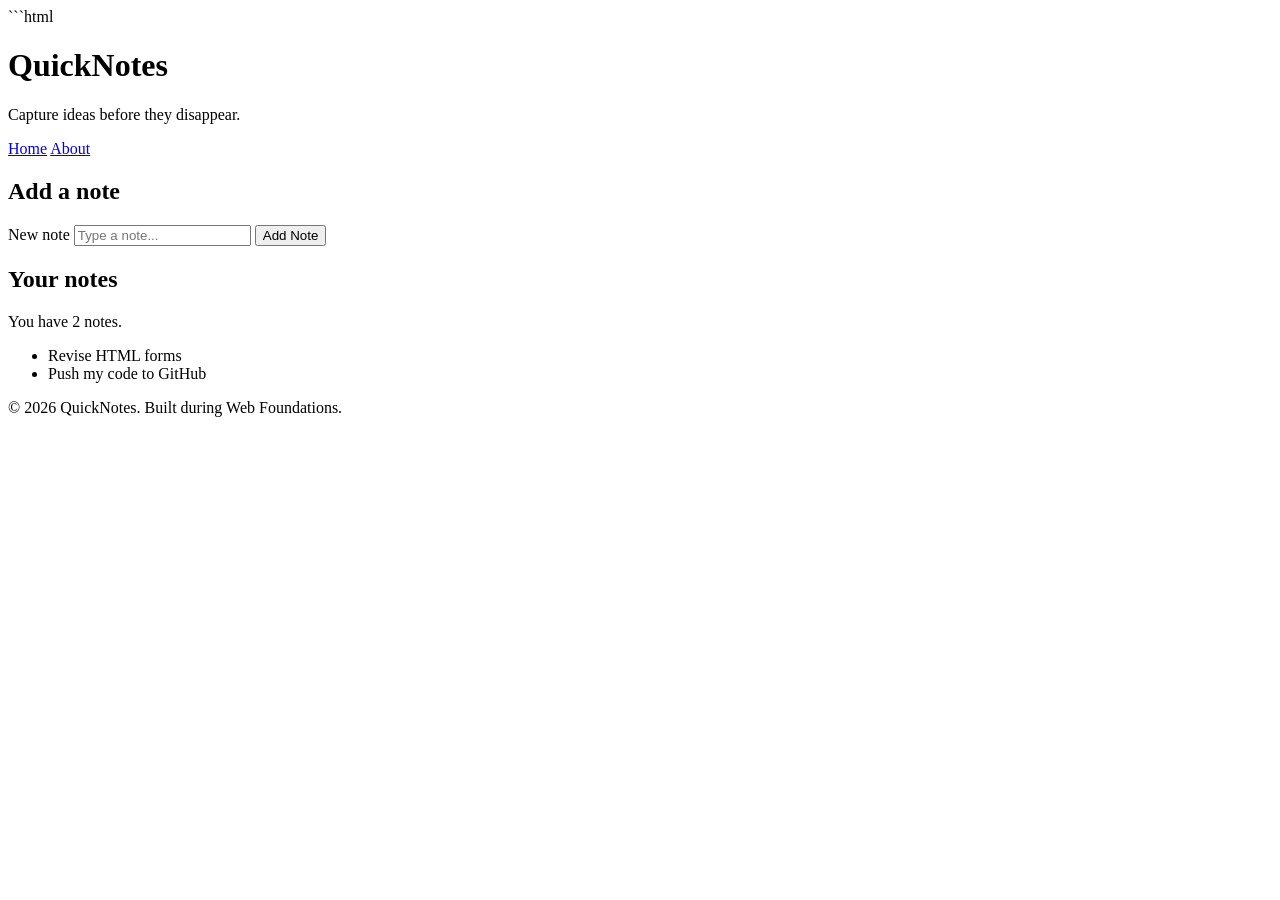
<file: day1/index.html>
```html
<!DOCTYPE html>
<html lang="en">
  <head>
    <meta charset="UTF-8" />
    <meta name="viewport" content="width=device-width, initial-scale=1.0" />
    <title>QuickNotes</title>
  </head>
  <body>
    <header>
      <h1>QuickNotes</h1>
      <p>Capture ideas before they disappear.</p>

      <nav>
        <a href="index.html">Home</a>
        <a href="about.html">About</a>
      </nav>
    </header>

    <main>
      <section>
        <h2>Add a note</h2>
        <form id="note-form">
          <label for="note-input">New note</label>
          <input
            type="text"
            id="note-input"
            placeholder="Type a note..."
          />
          <button type="submit">Add Note</button>
        </form>
      </section>

      <section>
        <h2>Your notes</h2>
        <p id="note-count">You have 2 notes.</p>
        <ul id="notes-list">
          <li>Revise HTML forms</li>
          <li>Push my code to GitHub</li>
        </ul>
      </section>
    </main>

    <footer>
      <p>&copy; 2026 QuickNotes. Built during Web Foundations.</p>
    </footer>
  </body>
</html>
</file>
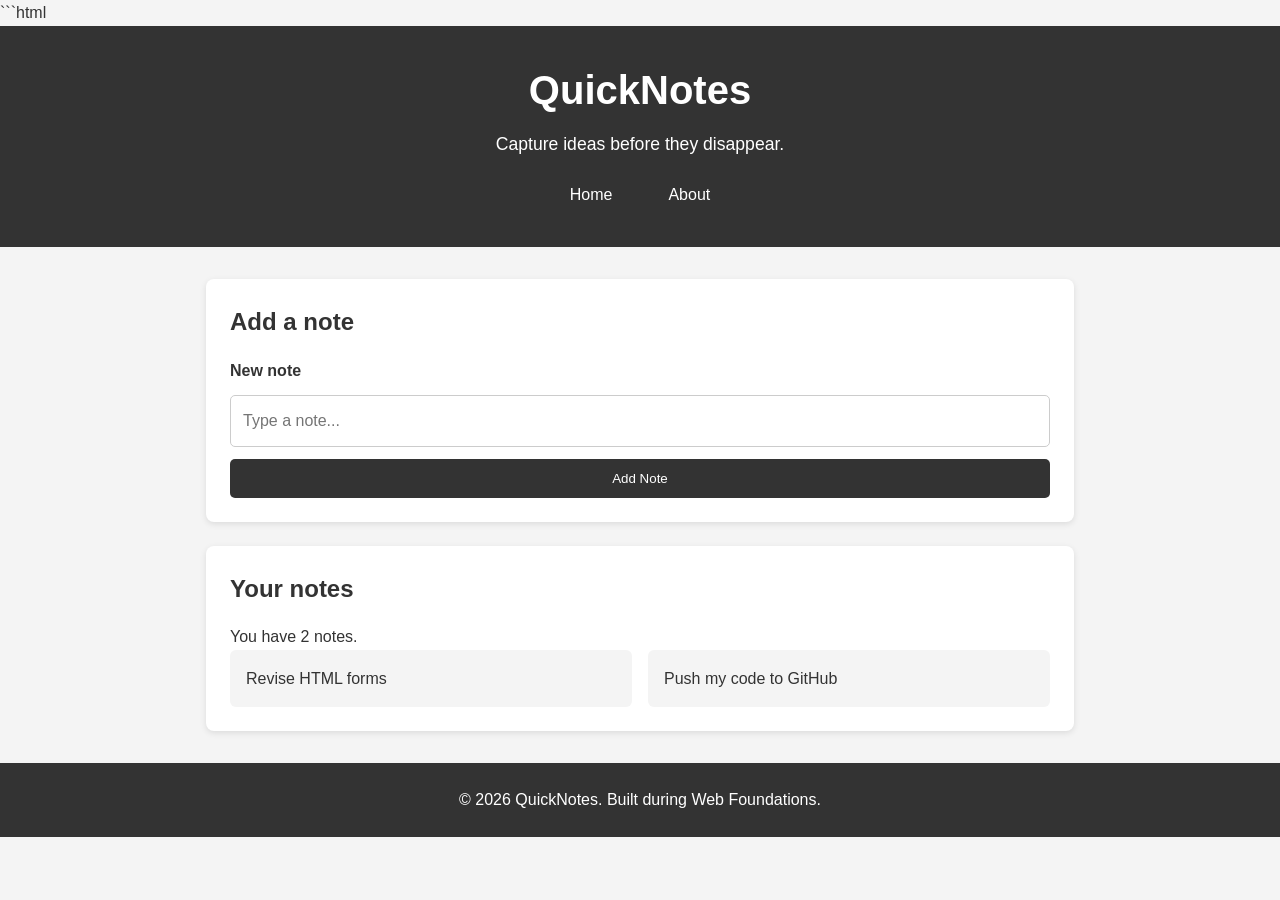
<file: day2/index.html>
```html
<!DOCTYPE html>
<html lang="en">
  <head>
    <link rel="stylesheet" href="style.css" />
    <meta charset="UTF-8" />
    <meta name="viewport" content="width=device-width, initial-scale=1.0" />
    <title>QuickNotes</title>
  </head>
  <body>
    <header>
      <h1>QuickNotes</h1>
      <p>Capture ideas before they disappear.</p>

      <nav>
        <a href="index.html">Home</a>
        <a href="about.html">About</a>
      </nav>
    </header>

    <main>
      <section>
        <h2>Add a note</h2>
        <form id="note-form">
          <label for="note-input">New note</label>
          <input
            type="text"
            id="note-input"
            placeholder="Type a note..."
          />
          <button type="submit">Add Note</button>
        </form>
      </section>

      <section>
        <h2>Your notes</h2>
        <p id="note-count">You have 2 notes.</p>
        <ul id="notes-list">
          <li>Revise HTML forms</li>
          <li>Push my code to GitHub</li>
        </ul>
      </section>
    </main>

    <footer>
      <p>&copy; 2026 QuickNotes. Built during Web Foundations.</p>
    </footer>
  </body>
</html>
</file>
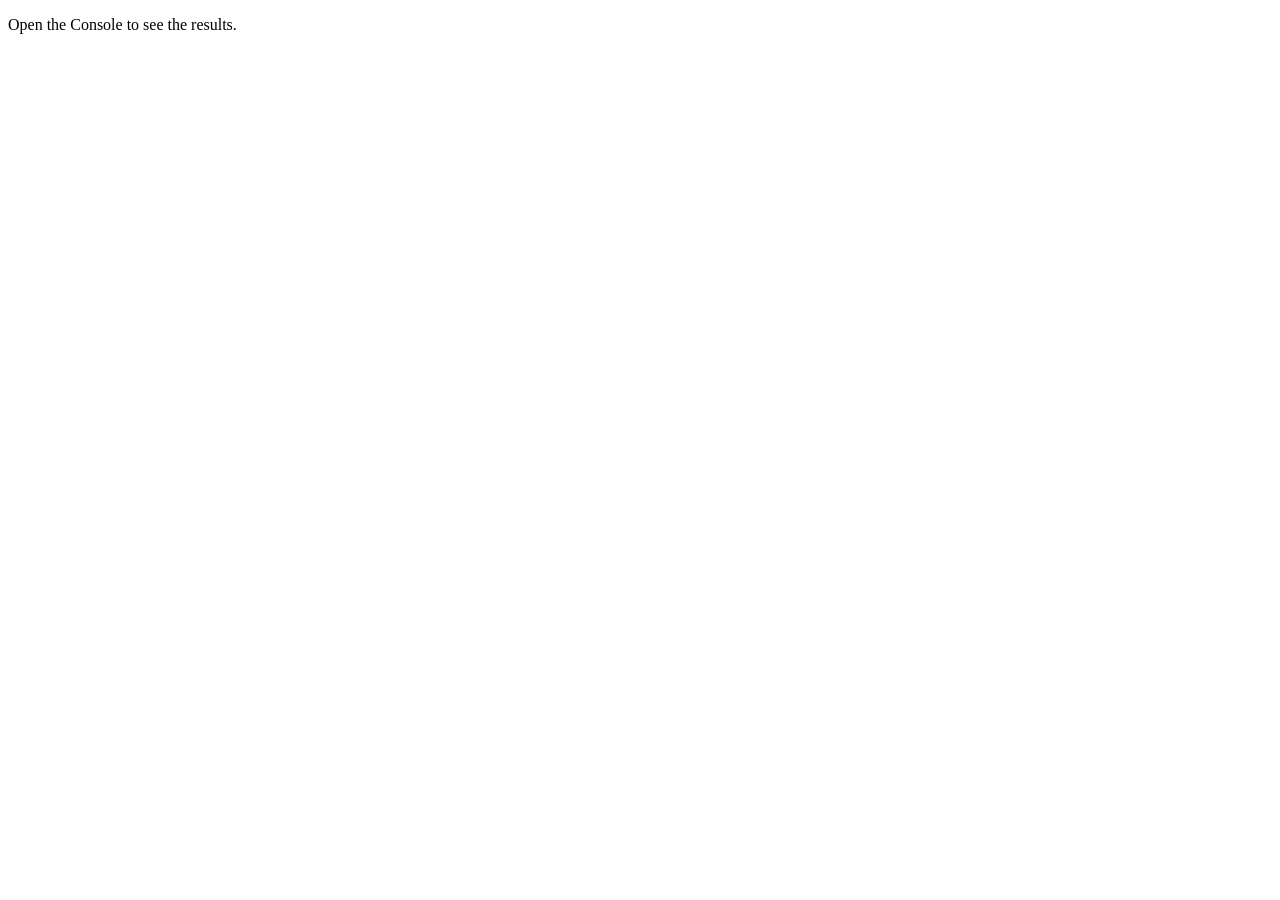
<file: day3/index.html>
<!DOCTYPE html>
<html lang="en">
<head>
  <meta charset="UTF-8">
  <meta name="viewport" content="width=device-width, initial-scale=1.0">
  <title>Notes Toolkit</title>


  <script src="script.js" defer></script>
</head>
<body>

  <p>Open the Console to see the results.</p>

</body>
</html>
</file>
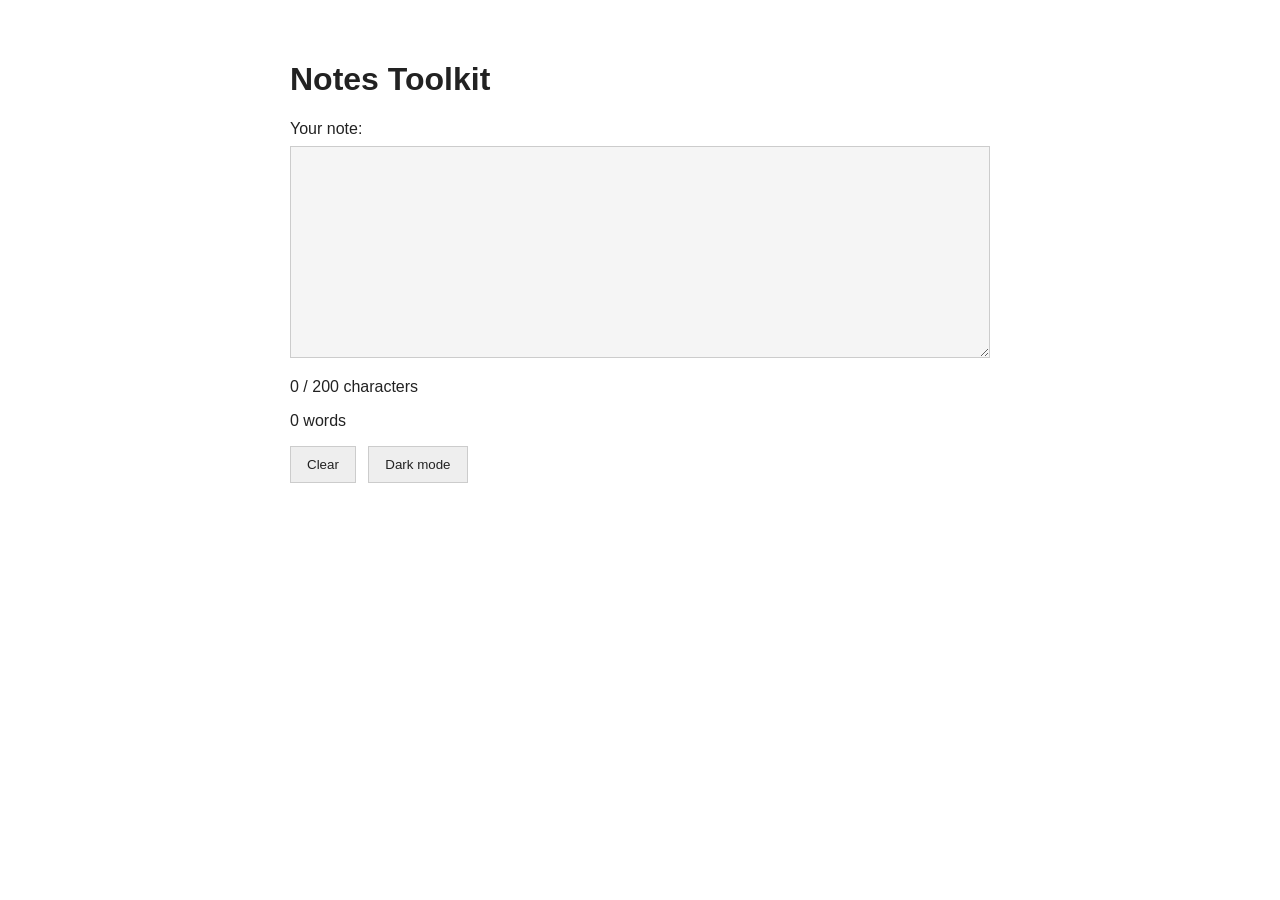
<file: day4/index.html>
<!DOCTYPE html>
<html lang="en">
<head>
  <meta charset="UTF-8">
  <meta name="viewport" content="width=device-width, initial-scale=1.0">
  <title>Notes Toolkit</title>
  <link rel="stylesheet" href="style.css">
  <script src="script.js" defer></script>
</head>

<body>
  <main>
    <h1>Notes Toolkit</h1>

    <label for="note-text">Your note:</label>

    <textarea id="note-text" rows="10" cols="50"></textarea>

    <p id="char-count">0 / 200 characters</p>
    <p id="word-count">0 words</p>

    <button id="clear-btn">Clear</button>
    <button id="theme-toggle">Dark mode</button>
  </main>
</body>
</html>
</file>
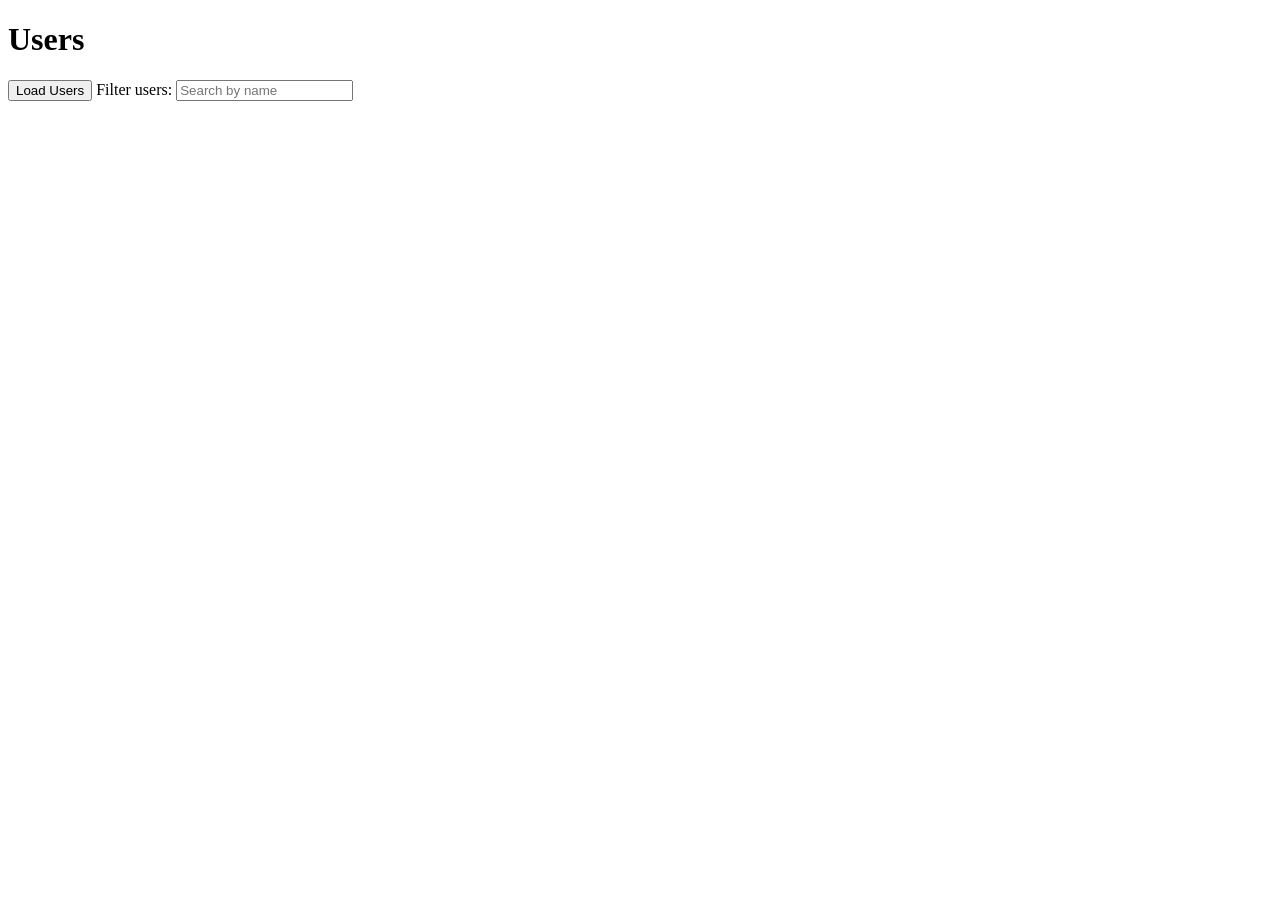
<file: day5/index.html>
<!DOCTYPE html>
<html lang="en">
<head>
    <meta charset="UTF-8">
    <meta name="viewport" content="width=device-width, initial-scale=1.0">

    <title>Users</title>

    <script src="users.js" defer></script>
</head>
<body>

    <main>
        <h1>Users</h1>

        <button id="load-users">Load Users</button>

        <label for="filter-input">Filter users:</label>
        <input
            type="text"
            id="filter-input"
            placeholder="Search by name"
        >

        <p id="status"></p>

        <ul id="users-list"></ul>
    </main>

</body>
</html>
</file>
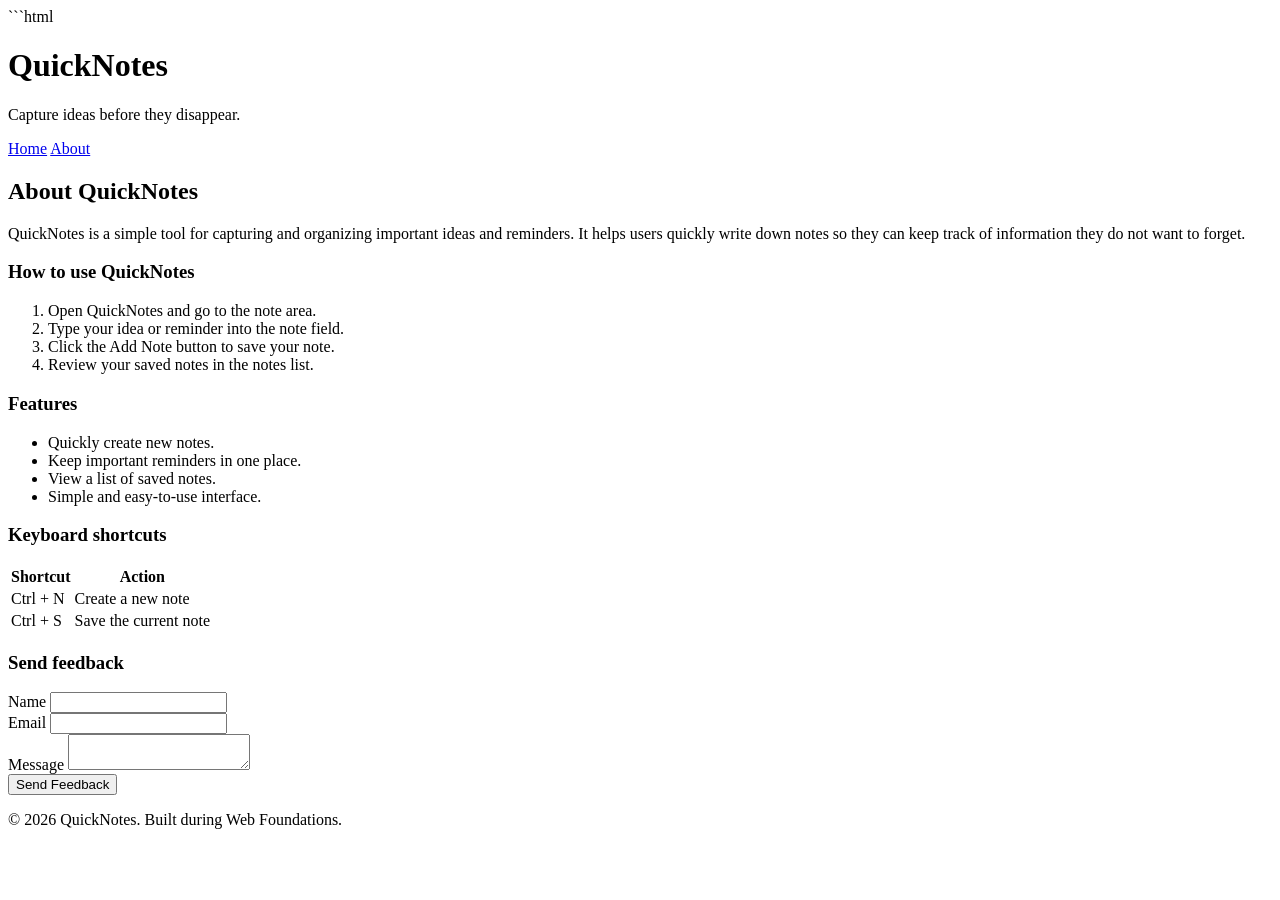
<file: day1/about.html>
```html
<!DOCTYPE html>
<html lang="en">
  <head>
    <meta charset="UTF-8" />
    <meta name="viewport" content="width=device-width, initial-scale=1.0" />
    <title>About QuickNotes</title>
  </head>
  <body>
    <header>
      <h1>QuickNotes</h1>
      <p>Capture ideas before they disappear.</p>

      <nav>
        <a href="index.html">Home</a>
        <a href="about.html">About</a>
      </nav>
    </header>

    <main>
      <h2>About QuickNotes</h2>

      <p>
        QuickNotes is a simple tool for capturing and organizing important
        ideas and reminders. It helps users quickly write down notes so they
        can keep track of information they do not want to forget.
      </p>

      <section>
        <h3>How to use QuickNotes</h3>
        <ol>
          <li>Open QuickNotes and go to the note area.</li>
          <li>Type your idea or reminder into the note field.</li>
          <li>Click the Add Note button to save your note.</li>
          <li>Review your saved notes in the notes list.</li>
        </ol>
      </section>

      <section>
        <h3>Features</h3>
        <ul>
          <li>Quickly create new notes.</li>
          <li>Keep important reminders in one place.</li>
          <li>View a list of saved notes.</li>
          <li>Simple and easy-to-use interface.</li>
        </ul>
      </section>

      <section>
        <h3>Keyboard shortcuts</h3>

        <table>
          <thead>
            <tr>
              <th>Shortcut</th>
              <th>Action</th>
            </tr>
          </thead>
          <tbody>
            <tr>
              <td>Ctrl + N</td>
              <td>Create a new note</td>
            </tr>
            <tr>
              <td>Ctrl + S</td>
              <td>Save the current note</td>
            </tr>
          </tbody>
        </table>
      </section>

      <section>
        <h3>Send feedback</h3>

        <form>
          <div>
            <label for="name">Name</label>
            <input type="text" id="name" name="name" required />
          </div>

          <div>
            <label for="email">Email</label>
            <input type="email" id="email" name="email" required />
          </div>

          <div>
            <label for="message">Message</label>
            <textarea id="message" name="message" required></textarea>
          </div>

          <button type="submit">Send Feedback</button>
        </form>
      </section>
    </main>

    <footer>
      <p>&copy; 2026 QuickNotes. Built during Web Foundations.</p>
    </footer>
  </body>
</html>
</file>
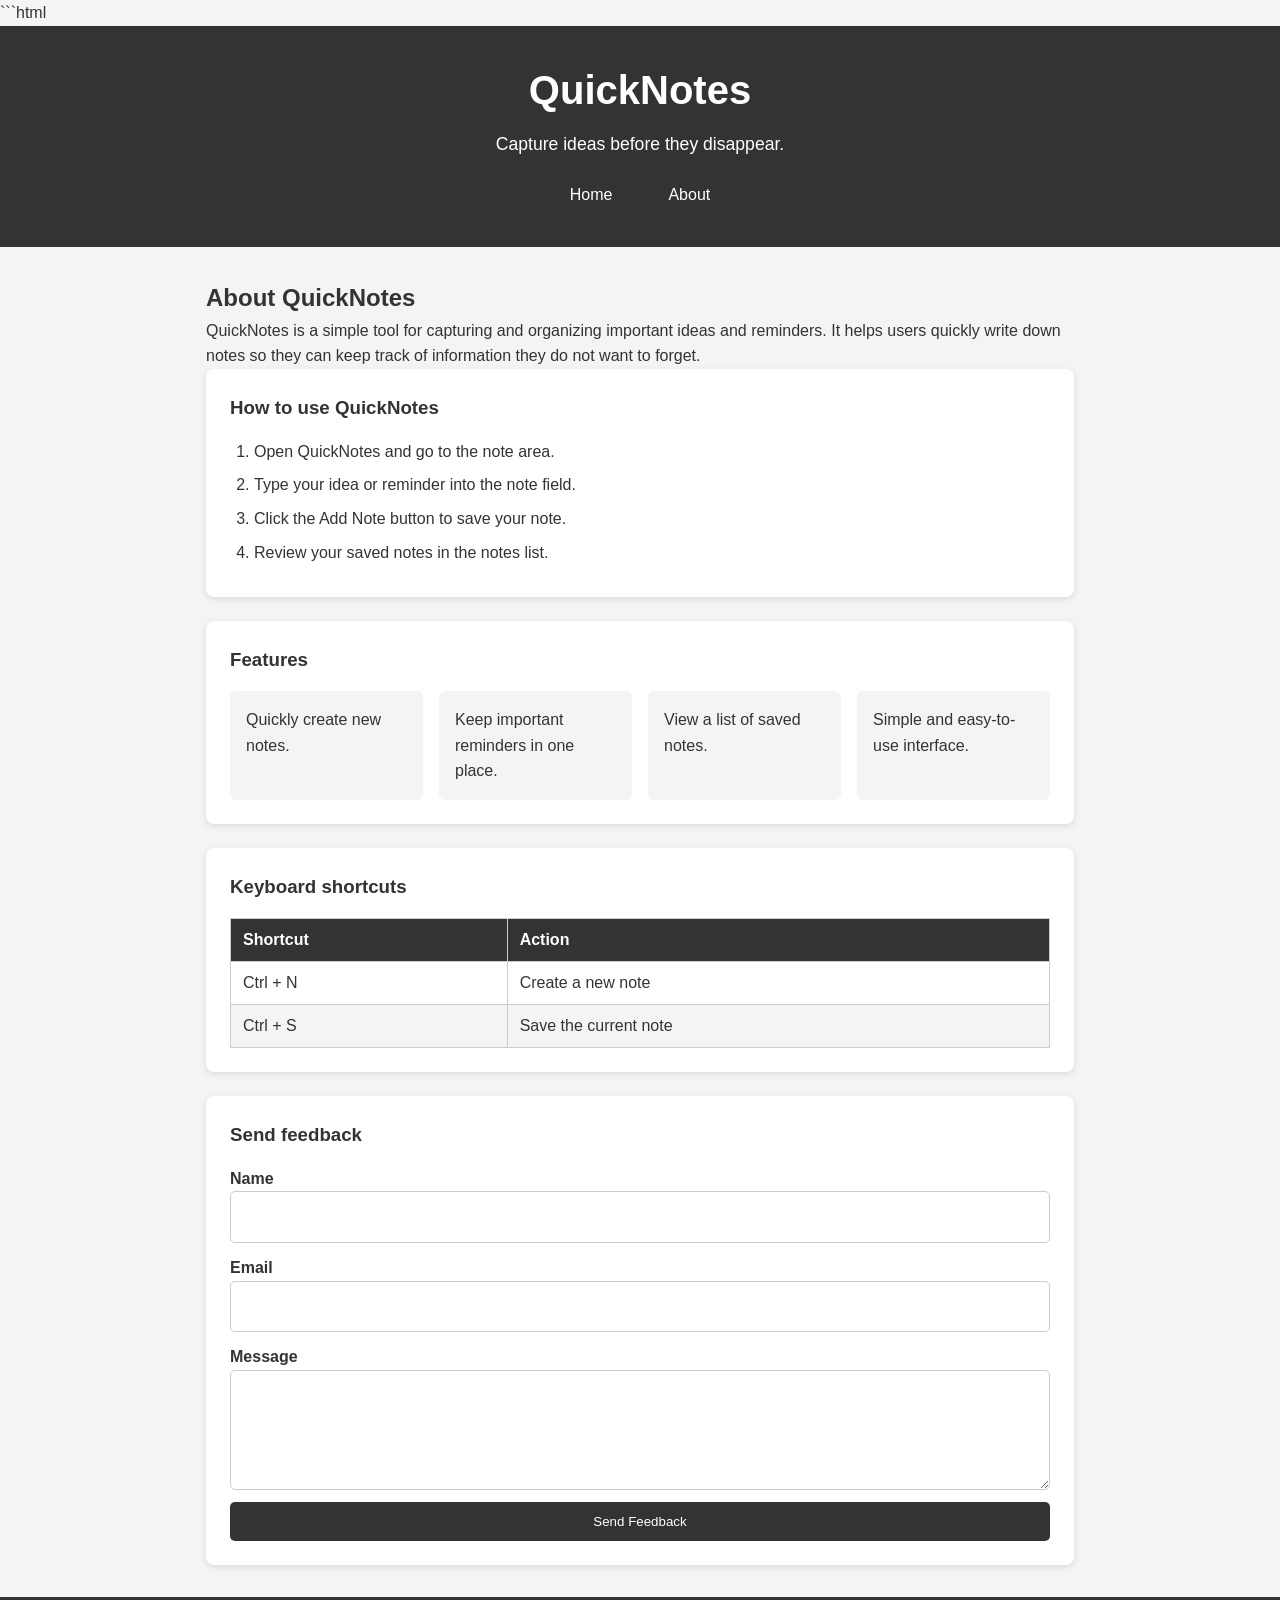
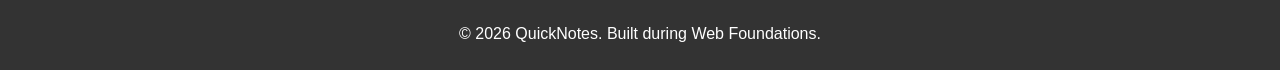
<file: day2/about.html>
```html
<!DOCTYPE html>
<html lang="en">
  <head>
     <link rel="stylesheet" href="style.css" />
    <meta charset="UTF-8" />
    <meta name="viewport" content="width=device-width, initial-scale=1.0" />
    <title>About QuickNotes</title>
  </head>
  <body>
    <header>
      <h1>QuickNotes</h1>
      <p>Capture ideas before they disappear.</p>

      <nav>
        <a href="index.html">Home</a>
        <a href="about.html">About</a>
      </nav>
    </header>

    <main>
      <h2>About QuickNotes</h2>

      <p>
        QuickNotes is a simple tool for capturing and organizing important
        ideas and reminders. It helps users quickly write down notes so they
        can keep track of information they do not want to forget.
      </p>

      <section>
        <h3>How to use QuickNotes</h3>
        <ol>
          <li>Open QuickNotes and go to the note area.</li>
          <li>Type your idea or reminder into the note field.</li>
          <li>Click the Add Note button to save your note.</li>
          <li>Review your saved notes in the notes list.</li>
        </ol>
      </section>

      <section>
        <h3>Features</h3>
        <ul>
          <li>Quickly create new notes.</li>
          <li>Keep important reminders in one place.</li>
          <li>View a list of saved notes.</li>
          <li>Simple and easy-to-use interface.</li>
        </ul>
      </section>

      <section>
        <h3>Keyboard shortcuts</h3>

        <table>
          <thead>
            <tr>
              <th>Shortcut</th>
              <th>Action</th>
            </tr>
          </thead>
          <tbody>
            <tr>
              <td>Ctrl + N</td>
              <td>Create a new note</td>
            </tr>
            <tr>
              <td>Ctrl + S</td>
              <td>Save the current note</td>
            </tr>
          </tbody>
        </table>
      </section>

      <section>
        <h3>Send feedback</h3>

        <form>
          <div>
            <label for="name">Name</label>
            <input type="text" id="name" name="name" required />
          </div>

          <div>
            <label for="email">Email</label>
            <input type="email" id="email" name="email" required />
          </div>

          <div>
            <label for="message">Message</label>
            <textarea id="message" name="message" required></textarea>
          </div>

          <button type="submit">Send Feedback</button>
        </form>
      </section>
    </main>

    <footer>
      <p>&copy; 2026 QuickNotes. Built during Web Foundations.</p>
    </footer>
  </body>
</html>
</file>
<file: day2/style.css>
/* Reset */
* {
  margin: 0;
  padding: 0;
  box-sizing: border-box;
}

/* Base body styles */
body {
  font-family: Arial, sans-serif;
  line-height: 1.6;
  background-color: #f4f4f4;
  color: #333;
}

/* Header */
header {
  background-color: #333;
  color: white;
  text-align: center;
  padding: 2rem;
}

header h1 {
  font-size: 2.5rem;
  margin-bottom: 0.5rem;
}

header p {
  font-size: 1.1rem;
}

/* Navigation */
nav {
  display: flex;
  justify-content: center;
  gap: 1.5rem;
  margin-top: 1rem;
}

nav a {
  color: white;
  text-decoration: none;
  padding: 0.5rem 1rem;
  border-radius: 5px;
  transition: background-color 0.3s, color 0.3s;
}

nav a:hover {
  background-color: white;
  color: #333;
}

/* Main content */
main {
  max-width: 900px;
  margin: 2rem auto;
  padding: 0 1rem;
}

/* Sections as cards */
section {
  background-color: white;
  padding: 1.5rem;
  margin-bottom: 1.5rem;
  border-radius: 8px;
  box-shadow: 0 2px 6px rgba(0, 0, 0, 0.1);
}

section h2,
section h3 {
  margin-bottom: 1rem;
}

/* Lists */
section ol,
section ul {
  padding-left: 1.5rem;
}

section li {
  margin-bottom: 0.5rem;
}

/* Features grid */
main > section:nth-of-type(2) ul {
  display: grid;
  grid-template-columns: repeat(auto-fit, minmax(180px, 1fr));
  gap: 1rem;
  padding-left: 0;
  list-style: none;
}

main > section:nth-of-type(2) li {
  background-color: #f4f4f4;
  padding: 1rem;
  border-radius: 6px;
  margin-bottom: 0;
}

/* Table */
table {
  width: 100%;
  border-collapse: collapse;
  margin-top: 1rem;
}

th,
td {
  border: 1px solid #ccc;
  padding: 0.75rem;
  text-align: left;
}

th {
  background-color: #333;
  color: white;
}

tr:nth-child(even) {
  background-color: #f4f4f4;
}

/* Form */
form {
  display: flex;
  flex-direction: column;
  gap: 0.75rem;
}

label {
  font-weight: bold;
}

input,
textarea {
  width: 100%;
  padding: 0.75rem;
  border: 1px solid #ccc;
  border-radius: 5px;
  font: inherit;
}

textarea {
  min-height: 120px;
  resize: vertical;
}

/* Buttons */
button {
  background-color: #333;
  color: white;
  border: none;
  padding: 0.75rem 1.25rem;
  border-radius: 5px;
  cursor: pointer;
  transition: background-color 0.3s, transform 0.2s;
}

button:hover {
  background-color: #555;
  transform: translateY(-2px);
}

/* Footer */
footer {
  text-align: center;
  background-color: #333;
  color: white;
  padding: 1.5rem;
  margin-top: 2rem;
}

/* Small screens */
@media (max-width: 600px) {
  header {
    padding: 1.25rem;
  }

  header h1 {
    font-size: 2rem;
  }

  header p {
    font-size: 1rem;
  }

  nav {
    gap: 0.5rem;
  }

  main {
    margin: 1rem auto;
  }
}
</file>
<file: day4/style.css>
:root {
  --bg-color: #ffffff;
  --text-color: #222222;
  --textarea-bg: #f5f5f5;
  --border-color: #cccccc;
  --button-bg: #eeeeee;
  --button-text: #222222;
}

body.dark {
  --bg-color: #222222;
  --text-color: #ffffff;
  --textarea-bg: #333333;
  --border-color: #666666;
  --button-bg: #444444;
  --button-text: #ffffff;
}

body {
  background-color: var(--bg-color);
  color: var(--text-color);
  font-family: Arial, sans-serif;
  margin: 0;
  padding: 40px;
}

main {
  max-width: 700px;
  margin: 0 auto;
}

textarea {
  width: 100%;
  box-sizing: border-box;
  background-color: var(--textarea-bg);
  color: var(--text-color);
  border: 1px solid var(--border-color);
  padding: 10px;
  font-size: 16px;
  margin-top: 8px;
}

button {
  background-color: var(--button-bg);
  color: var(--button-text);
  border: 1px solid var(--border-color);
  padding: 10px 16px;
  margin-right: 8px;
  cursor: pointer;
}

.warning {
  color: orange;
}

.over {
  color: red;
  font-weight: bold;
}
</file>
